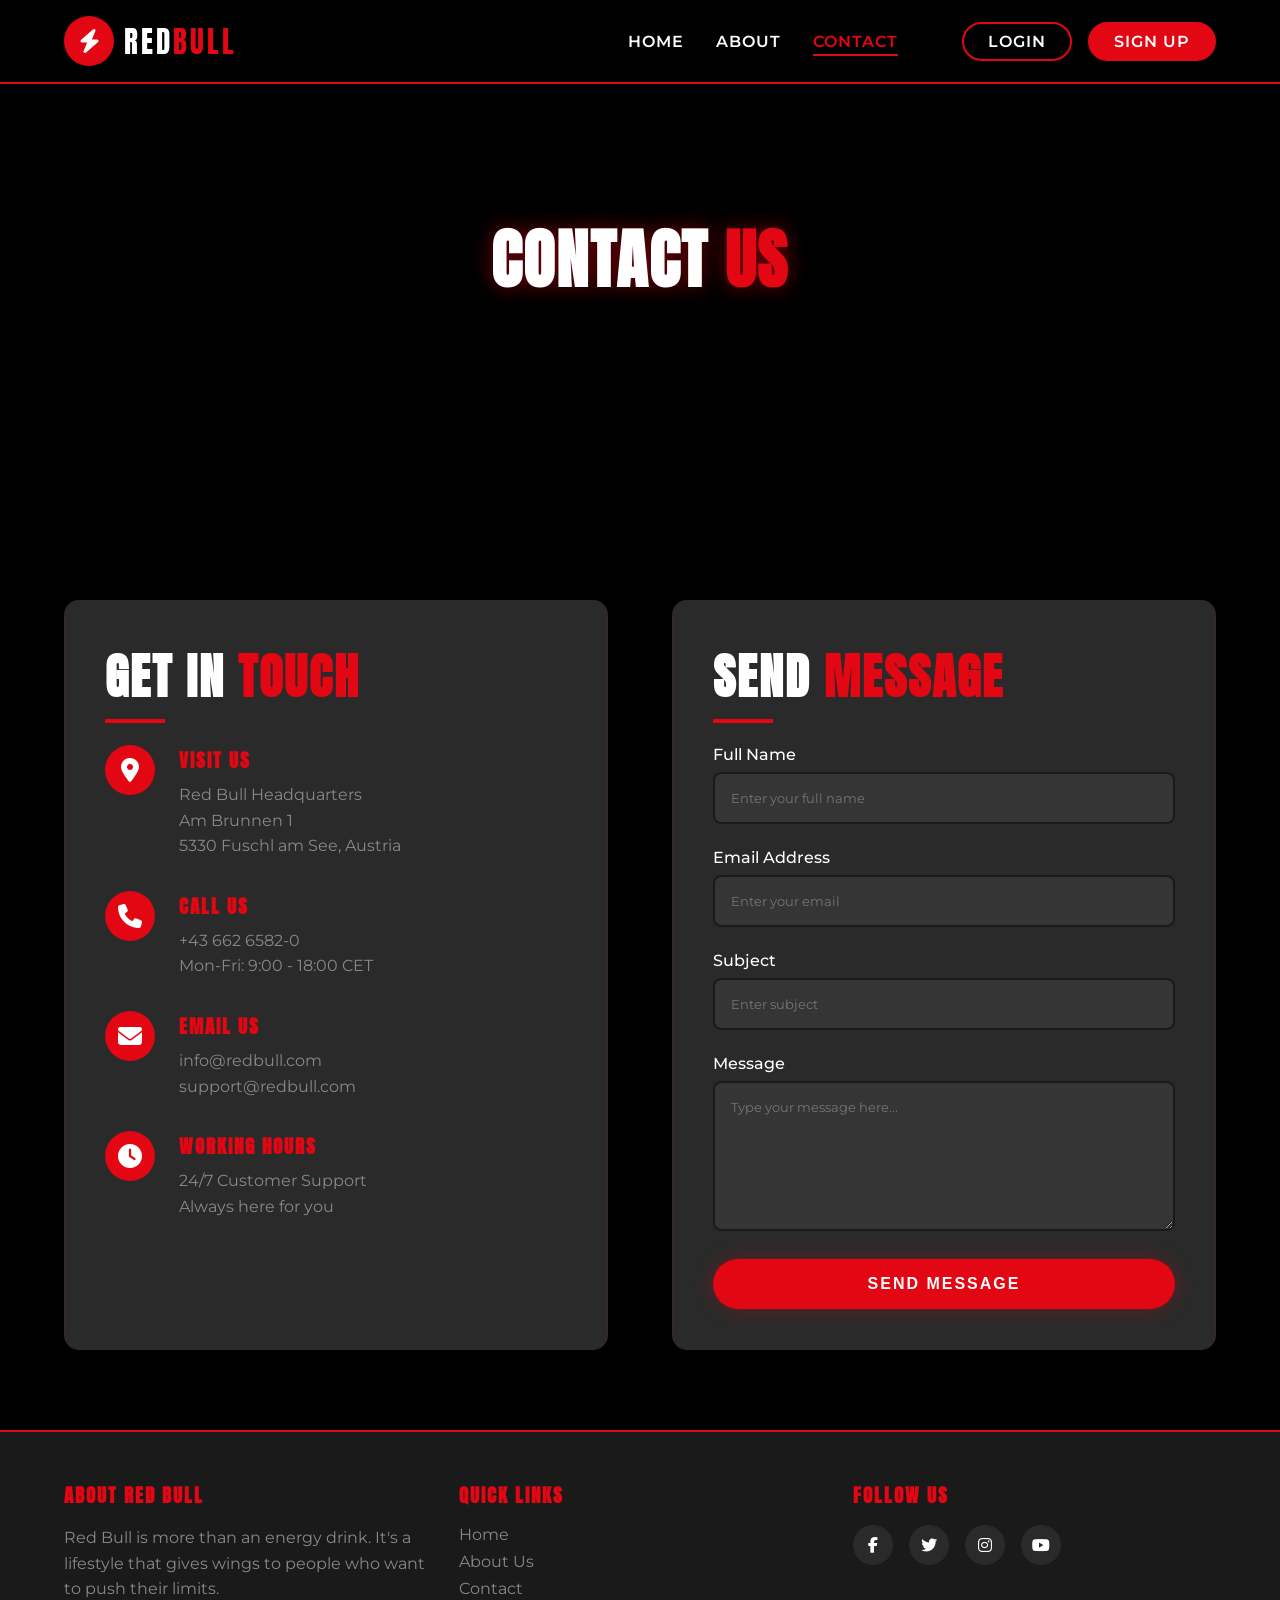
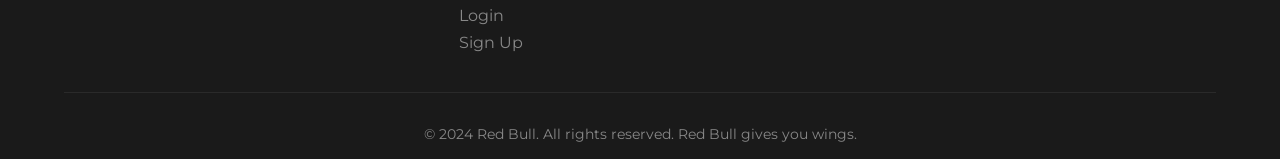
<file: contact/index.html>
<!DOCTYPE html>
<html lang="en">
<head>
    <meta charset="UTF-8">
    <meta name="viewport" content="width=device-width, initial-scale=1.0">
    <title>Red Bull - Contact Us | Get in Touch</title>
    <link rel="stylesheet" href="https://cdnjs.cloudflare.com/ajax/libs/font-awesome/6.4.0/css/all.min.css">
    <link rel="stylesheet" href="../css/style.css">
</head>
<body>
    <!-- Navigation -->
    <nav class="navbar">
        <div class="logo">
            <div class="logo-icon">
                <i class="fas fa-bolt"></i>
            </div>
            <div class="logo-text">
                RED<span>BULL</span>
            </div>
        </div>
        
        <div class="nav-links">
            <a href="../home/">Home</a>
            <a href="../about/">About</a>
            <a href="../contact/" class="active">Contact</a>
            <div class="nav-buttons">
                <a href="../login/" class="btn-nav btn-login">Login</a>
                <a href="../signup/" class="btn-nav btn-signup">Sign Up</a>
            </div>
        </div>
    </nav>

    <!-- Page Header -->
    <div class="page-header">
        <h1>CONTACT <span class="text-red">US</span></h1>
    </div>

    <!-- Main Content -->
    <div class="main-content">
        <section class="contact-content">
            <div class="contact-grid">
                <!-- Contact Information -->
                <div class="contact-info">
                    <h2>Get in <span class="text-red">Touch</span></h2>
                    
                    <div class="info-item">
                        <div class="info-icon">
                            <i class="fas fa-map-marker-alt"></i>
                        </div>
                        <div class="info-text">
                            <h3>Visit Us</h3>
                            <p>Red Bull Headquarters<br>Am Brunnen 1<br>5330 Fuschl am See, Austria</p>
                        </div>
                    </div>
                    
                    <div class="info-item">
                        <div class="info-icon">
                            <i class="fas fa-phone"></i>
                        </div>
                        <div class="info-text">
                            <h3>Call Us</h3>
                            <p>+43 662 6582-0<br>Mon-Fri: 9:00 - 18:00 CET</p>
                        </div>
                    </div>
                    
                    <div class="info-item">
                        <div class="info-icon">
                            <i class="fas fa-envelope"></i>
                        </div>
                        <div class="info-text">
                            <h3>Email Us</h3>
                            <p>info@redbull.com<br>support@redbull.com</p>
                        </div>
                    </div>
                    
                    <div class="info-item">
                        <div class="info-icon">
                            <i class="fas fa-clock"></i>
                        </div>
                        <div class="info-text">
                            <h3>Working Hours</h3>
                            <p>24/7 Customer Support<br>Always here for you</p>
                        </div>
                    </div>
                </div>
                
                <!-- Contact Form -->
                <div class="contact-form">
                    <h2>Send <span class="text-red">Message</span></h2>
                    <form id="contactForm">
                        <div class="form-group">
                            <label for="name">Full Name</label>
                            <input type="text" id="name" name="name" class="form-control" placeholder="Enter your full name" required>
                        </div>
                        
                        <div class="form-group">
                            <label for="email">Email Address</label>
                            <input type="email" id="email" name="email" class="form-control" placeholder="Enter your email" required>
                        </div>
                        
                        <div class="form-group">
                            <label for="subject">Subject</label>
                            <input type="text" id="subject" name="subject" class="form-control" placeholder="Enter subject" required>
                        </div>
                        
                        <div class="form-group">
                            <label for="message">Message</label>
                            <textarea id="message" name="message" class="form-control" placeholder="Type your message here..." required></textarea>
                        </div>
                        
                        <button type="submit" class="btn btn-primary" style="width: 100%;">Send Message</button>
                    </form>
                </div>
            </div>
        </section>
    </div>

    <!-- Footer -->
    <footer class="footer">
        <div class="footer-content">
            <div class="footer-section">
                <h3>About Red Bull</h3>
                <p>Red Bull is more than an energy drink. It's a lifestyle that gives wings to people who want to push their limits.</p>
            </div>
            
            <div class="footer-section">
                <h3>Quick Links</h3>
                <ul>
                    <li><a href="../home/">Home</a></li>
                    <li><a href="../about/">About Us</a></li>
                    <li><a href="../contact/">Contact</a></li>
                    <li><a href="../login/">Login</a></li>
                    <li><a href="../signup/">Sign Up</a></li>
                </ul>
            </div>
            
            <div class="footer-section">
                <h3>Follow Us</h3>
                <div class="social-links">
                    <a href="#"><i class="fab fa-facebook-f"></i></a>
                    <a href="#"><i class="fab fa-twitter"></i></a>
                    <a href="#"><i class="fab fa-instagram"></i></a>
                    <a href="#"><i class="fab fa-youtube"></i></a>
                </div>
            </div>
        </div>
        
        <div class="footer-bottom">
            <p>&copy; 2024 Red Bull. All rights reserved. Red Bull gives you wings.</p>
        </div>
    </footer>

    <script>
        document.getElementById('contactForm').addEventListener('submit', function(e) {
            e.preventDefault();
            alert('Thank you for contacting us! We will get back to you soon.');
            this.reset();
        });
    </script>
</body>
</html>
</file>
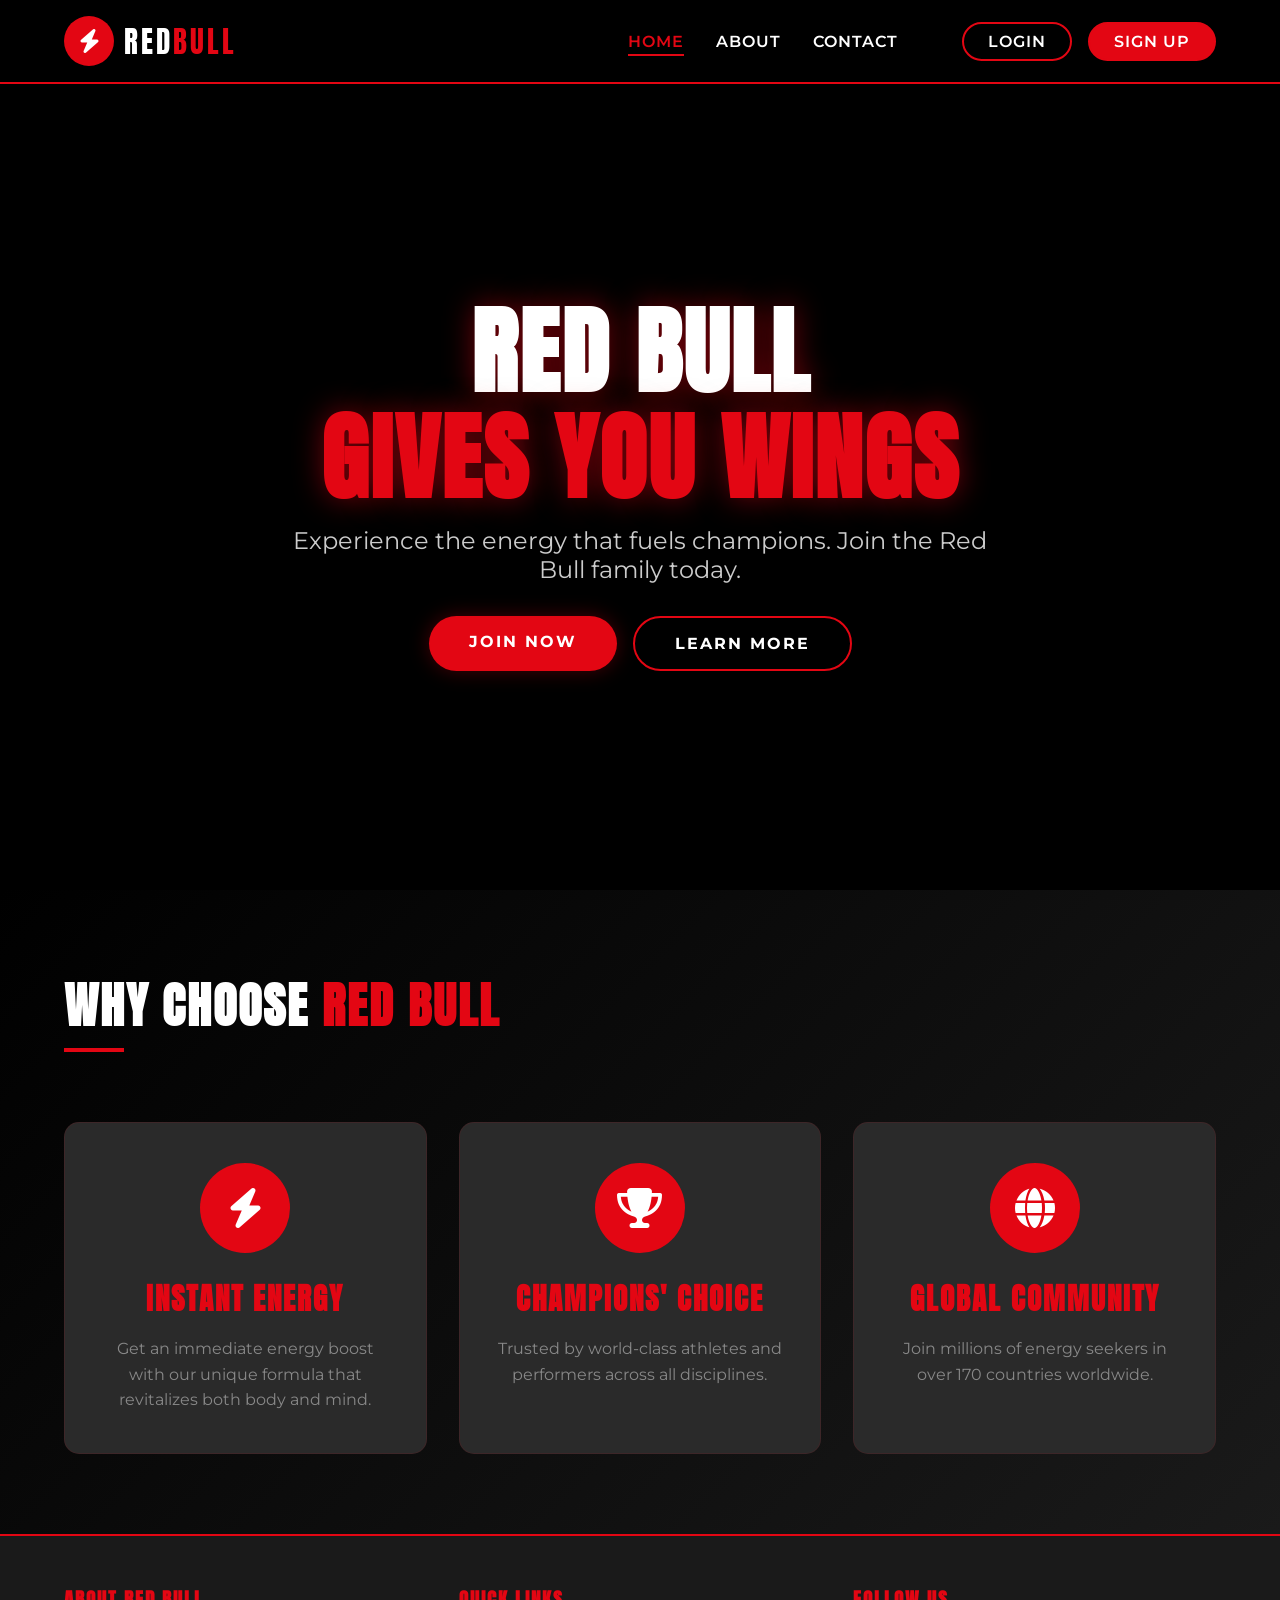
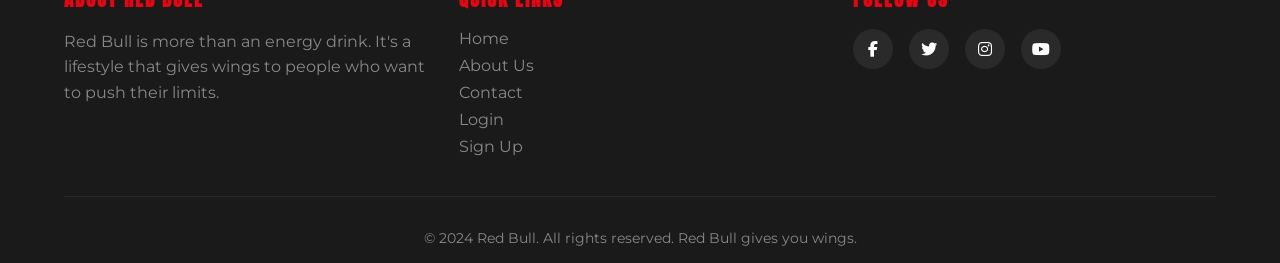
<file: home/index.html>
<!DOCTYPE html>
<html lang="en">
<head>
    <meta charset="UTF-8">
    <meta name="viewport" content="width=device-width, initial-scale=1.0">
    <title>Red Bull - Home | Gives You Wings</title>
    <link rel="stylesheet" href="https://cdnjs.cloudflare.com/ajax/libs/font-awesome/6.4.0/css/all.min.css">
    <link rel="stylesheet" href="../css/style.css">
</head>
<body>
    <!-- Navigation -->
    <nav class="navbar">
        <div class="logo">
            <div class="logo-icon">
                <i class="fas fa-bolt"></i>
            </div>
            <div class="logo-text">
                RED<span>BULL</span>
            </div>
        </div>
        
        <div class="nav-links">
            <a href="../home/" class="active">Home</a>
            <a href="../about/">About</a>
            <a href="../contact/">Contact</a>
            <div class="nav-buttons">
                <a href="../login/" class="btn-nav btn-login">Login</a>
                <a href="../signup/" class="btn-nav btn-signup">Sign Up</a>
            </div>
        </div>
    </nav>

    <!-- Main Content -->
    <div class="main-content">
        <!-- Hero Section -->
        <section class="hero">
            <div class="hero-content">
                <h1>RED BULL<br><span class="text-red">GIVES YOU WINGS</span></h1>
                <p>Experience the energy that fuels champions. Join the Red Bull family today.</p>
                <div class="hero-buttons">
                    <a href="../signup/" class="btn btn-primary">Join Now</a>
                    <a href="../about/" class="btn btn-outline">Learn More</a>
                </div>
            </div>
        </section>

        <!-- Features Section -->
        <section class="features">
            <h2>Why Choose <span class="text-red">Red Bull</span></h2>
            <div class="features-grid">
                <div class="feature-card">
                    <div class="feature-icon">
                        <i class="fas fa-bolt"></i>
                    </div>
                    <h3>Instant Energy</h3>
                    <p>Get an immediate energy boost with our unique formula that revitalizes both body and mind.</p>
                </div>
                
                <div class="feature-card">
                    <div class="feature-icon">
                        <i class="fas fa-trophy"></i>
                    </div>
                    <h3>Champions' Choice</h3>
                    <p>Trusted by world-class athletes and performers across all disciplines.</p>
                </div>
                
                <div class="feature-card">
                    <div class="feature-icon">
                        <i class="fas fa-globe"></i>
                    </div>
                    <h3>Global Community</h3>
                    <p>Join millions of energy seekers in over 170 countries worldwide.</p>
                </div>
            </div>
        </section>
    </div>

    <!-- Footer -->
    <footer class="footer">
        <div class="footer-content">
            <div class="footer-section">
                <h3>About Red Bull</h3>
                <p>Red Bull is more than an energy drink. It's a lifestyle that gives wings to people who want to push their limits.</p>
            </div>
            
            <div class="footer-section">
                <h3>Quick Links</h3>
                <ul>
                    <li><a href="../home/">Home</a></li>
                    <li><a href="../about/">About Us</a></li>
                    <li><a href="../contact/">Contact</a></li>
                    <li><a href="../login/">Login</a></li>
                    <li><a href="../signup/">Sign Up</a></li>
                </ul>
            </div>
            
            <div class="footer-section">
                <h3>Follow Us</h3>
                <div class="social-links">
                    <a href="#"><i class="fab fa-facebook-f"></i></a>
                    <a href="#"><i class="fab fa-twitter"></i></a>
                    <a href="#"><i class="fab fa-instagram"></i></a>
                    <a href="#"><i class="fab fa-youtube"></i></a>
                </div>
            </div>
        </div>
        
        <div class="footer-bottom">
            <p>&copy; 2024 Red Bull. All rights reserved. Red Bull gives you wings.</p>
        </div>
    </footer>
</body>
</html>
</file>
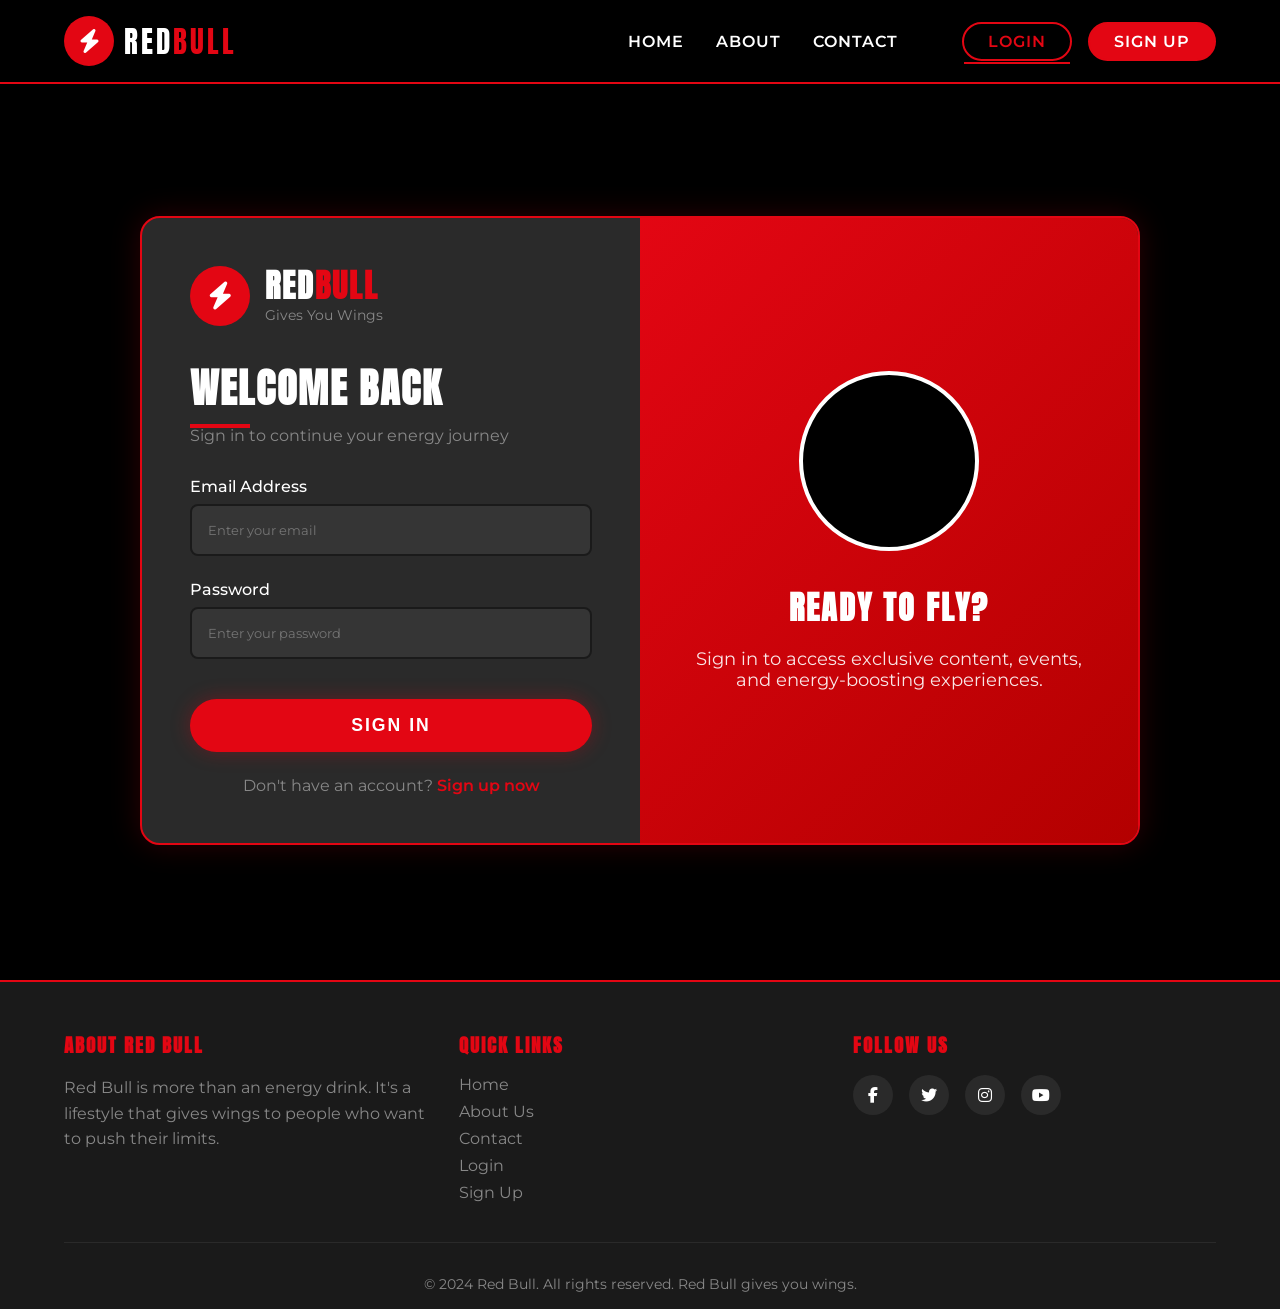
<file: login/index.html>
<!DOCTYPE html>
<html lang="en">
<head>
    <meta charset="UTF-8">
    <meta name="viewport" content="width=device-width, initial-scale=1.0">
    <title>Red Bull - Sign In | Gives You Wings</title>
    <link rel="stylesheet" href="https://cdnjs.cloudflare.com/ajax/libs/font-awesome/6.4.0/css/all.min.css">
    <link rel="stylesheet" href="../css/style.css">
    <style>
        .auth-container {
            min-height: 100vh;
            display: flex;
            align-items: center;
            justify-content: center;
            background: linear-gradient(rgba(0,0,0,0.9), rgba(0,0,0,0.9)), 
                        url('https://images.unsplash.com/photo-1629203851122-3726ec12cb81?ixlib=rb-4.0.3&auto=format&fit=crop&w=1950&q=80');
            background-size: cover;
            background-position: center;
            padding: 2rem;
            margin-top: 80px;
        }
        
        .auth-card {
            display: flex;
            width: 100%;
            max-width: 1000px;
            background: var(--black-lighter);
            border-radius: 20px;
            overflow: hidden;
            border: 2px solid var(--red);
            box-shadow: 0 0 30px rgba(227,6,19,0.2);
        }
        
        .auth-left {
            flex: 1;
            padding: 3rem;
            display: flex;
            flex-direction: column;
            justify-content: center;
        }
        
        .auth-right {
            flex: 1;
            background: linear-gradient(135deg, var(--red) 0%, var(--red-dark) 100%);
            padding: 3rem;
            display: flex;
            flex-direction: column;
            justify-content: center;
            align-items: center;
            text-align: center;
        }
        
        .auth-logo {
            display: flex;
            align-items: center;
            gap: 15px;
            margin-bottom: 2rem;
        }
        
        .auth-logo-icon {
            width: 60px;
            height: 60px;
            background: var(--red);
            border-radius: 50%;
            display: flex;
            align-items: center;
            justify-content: center;
            font-size: 28px;
            color: var(--white);
        }
        
        .auth-logo-text h1 {
            font-size: 2rem;
            margin-bottom: 0;
        }
        
        .auth-logo-text p {
            color: var(--gray);
            font-size: 0.9rem;
        }
        
        .auth-header {
            margin-bottom: 2rem;
        }
        
        .auth-header h2 {
            font-size: 2.5rem;
            margin-bottom: 0.5rem;
        }
        
        .auth-header p {
            color: var(--gray);
        }
        
        .auth-form .form-group {
            margin-bottom: 1.5rem;
        }
        
        .auth-form .form-group label {
            display: block;
            margin-bottom: 0.5rem;
            color: var(--white);
            font-weight: 500;
        }
        
        .auth-form .form-control {
            width: 100%;
            padding: 1rem;
            background: rgba(255,255,255,0.05);
            border: 2px solid var(--black-light);
            border-radius: 8px;
            color: var(--white);
            font-family: 'Montserrat', sans-serif;
            transition: all 0.3s ease;
        }
        
        .auth-form .form-control:focus {
            outline: none;
            border-color: var(--red);
            background: rgba(255,255,255,0.1);
        }
        
        .auth-form .btn {
            width: 100%;
            padding: 1rem;
            font-size: 1.1rem;
            margin-top: 1rem;
        }
        
        .auth-footer {
            text-align: center;
            margin-top: 1.5rem;
            color: var(--gray);
        }
        
        .auth-footer a {
            color: var(--red);
            font-weight: 600;
            text-decoration: none;
        }
        
        .auth-footer a:hover {
            text-decoration: underline;
        }
        
        .error-message {
            background: rgba(227,6,19,0.1);
            border: 2px solid rgba(227,6,19,0.3);
            color: var(--red);
            padding: 1rem;
            border-radius: 8px;
            margin-bottom: 1.5rem;
            display: flex;
            align-items: center;
            gap: 10px;
        }
        
        .auth-illustration {
            width: 180px;
            height: 180px;
            background: var(--black);
            border-radius: 50%;
            display: flex;
            align-items: center;
            justify-content: center;
            margin-bottom: 2rem;
            border: 4px solid var(--white);
        }
        
        .auth-illustration i {
            font-size: 5rem;
            color: var(--white);
        }
        
        .auth-right h3 {
            font-size: 2rem;
            color: var(--white);
            margin-bottom: 1rem;
        }
        
        .auth-right p {
            color: rgba(255,255,255,0.9);
            font-size: 1.1rem;
        }
        
        @media (max-width: 768px) {
            .auth-card {
                flex-direction: column;
            }
        }
    </style>
</head>
<body>
    <!-- Navigation -->
    <nav class="navbar">
        <div class="logo">
            <div class="logo-icon">
                <i class="fas fa-bolt"></i>
            </div>
            <div class="logo-text">
                RED<span>BULL</span>
            </div>
        </div>
        
        <div class="nav-links">
            <a href="../home/">Home</a>
            <a href="../about/">About</a>
            <a href="../contact/">Contact</a>
            <div class="nav-buttons">
                <a href="../login/" class="btn-nav btn-login active">Login</a>
                <a href="../signup/" class="btn-nav btn-signup">Sign Up</a>
            </div>
        </div>
    </nav>

    <!-- Login Container -->
    <div class="auth-container">
        <div class="auth-card">
            <div class="auth-left">
                <div class="auth-logo">
                    <div class="auth-logo-icon">
                        <i class="fas fa-bolt"></i>
                    </div>
                    <div class="auth-logo-text">
                        <h1>RED<span class="text-red">BULL</span></h1>
                        <p>Gives You Wings</p>
                    </div>
                </div>
                
                <div class="auth-header">
                    <h2>Welcome Back</h2>
                    <p>Sign in to continue your energy journey</p>
                </div>
                
                <!-- Demo error message (hidden by default) -->
                <div class="error-message" id="errorMessage" style="display: none;">
                    <i class="fas fa-exclamation-circle"></i>
                    <span id="errorText">Invalid email or password</span>
                </div>
                
                <form class="auth-form" id="loginForm">
                    <div class="form-group">
                        <label for="email">Email Address</label>
                        <input type="email" id="email" name="email" class="form-control" 
                               placeholder="Enter your email" required>
                    </div>
                    
                    <div class="form-group">
                        <label for="password">Password</label>
                        <input type="password" id="password" name="password" class="form-control" 
                               placeholder="Enter your password" required>
                    </div>
                    
                    <button type="submit" class="btn btn-primary">Sign In</button>
                </form>
                
                <div class="auth-footer">
                    Don't have an account? <a href="../signup/">Sign up now</a>
                </div>
            </div>
            
            <div class="auth-right">
                <div class="auth-illustration">
                    <i class="fas fa-wing"></i>
                </div>
                <h3>Ready to Fly?</h3>
                <p>Sign in to access exclusive content, events, and energy-boosting experiences.</p>
            </div>
        </div>
    </div>

    <!-- Footer -->
    <footer class="footer">
        <div class="footer-content">
            <div class="footer-section">
                <h3>About Red Bull</h3>
                <p>Red Bull is more than an energy drink. It's a lifestyle that gives wings to people who want to push their limits.</p>
            </div>
            
            <div class="footer-section">
                <h3>Quick Links</h3>
                <ul>
                    <li><a href="../home/">Home</a></li>
                    <li><a href="../about/">About Us</a></li>
                    <li><a href="../contact/">Contact</a></li>
                    <li><a href="../login/">Login</a></li>
                    <li><a href="../signup/">Sign Up</a></li>
                </ul>
            </div>
            
            <div class="footer-section">
                <h3>Follow Us</h3>
                <div class="social-links">
                    <a href="#"><i class="fab fa-facebook-f"></i></a>
                    <a href="#"><i class="fab fa-twitter"></i></a>
                    <a href="#"><i class="fab fa-instagram"></i></a>
                    <a href="#"><i class="fab fa-youtube"></i></a>
                </div>
            </div>
        </div>
        
        <div class="footer-bottom">
            <p>&copy; 2024 Red Bull. All rights reserved. Red Bull gives you wings.</p>
        </div>
    </footer>

    <script>
        document.getElementById('loginForm').addEventListener('submit', function(e) {
            e.preventDefault();
            
            const email = document.getElementById('email').value;
            const password = document.getElementById('password').value;
            const errorMessage = document.getElementById('errorMessage');
            const errorText = document.getElementById('errorText');
            
            // Simple validation for demo
            if (email && password) {
                // Demo successful login
                alert('Login successful! Welcome back to Red Bull.');
                window.location.href = '../home/';
            } else {
                // Show error
                errorMessage.style.display = 'flex';
                errorText.textContent = 'Please enter both email and password';
                
                // Hide error after 3 seconds
                setTimeout(() => {
                    errorMessage.style.display = 'none';
                }, 3000);
            }
        });
    </script>
</body>
</html>
</file>
<file: css/style.css>
/* Red Bull Theme CSS - Black & Red */
@import url('https://fonts.googleapis.com/css2?family=Anton&family=Montserrat:wght@300;400;500;600;700;800;900&display=swap');

:root {
    --red: #E30613;
    --red-dark: #B30000;
    --red-light: #FF3333;
    --black: #000000;
    --black-light: #1A1A1A;
    --black-lighter: #2A2A2A;
    --white: #FFFFFF;
    --gray: #888888;
    --gray-light: #CCCCCC;
    --error: #FF4444;
    --success: #00C851;
}

* {
    margin: 0;
    padding: 0;
    box-sizing: border-box;
}

body {
    font-family: 'Montserrat', sans-serif;
    background: var(--black);
    color: var(--white);
    overflow-x: hidden;
}

/* Typography */
h1, h2, h3, h4, h5, h6 {
    font-family: 'Anton', sans-serif;
    letter-spacing: 2px;
    text-transform: uppercase;
}

h1 {
    font-size: 4rem;
    line-height: 1.2;
}

h2 {
    font-size: 3rem;
    margin-bottom: 2rem;
    position: relative;
    display: inline-block;
}

h2::after {
    content: '';
    position: absolute;
    bottom: -10px;
    left: 0;
    width: 60px;
    height: 4px;
    background: var(--red);
}

.text-red {
    color: var(--red);
}

/* Navigation */
.navbar {
    background: rgba(0, 0, 0, 0.95);
    backdrop-filter: blur(10px);
    padding: 1rem 5%;
    position: fixed;
    width: 100%;
    top: 0;
    z-index: 1000;
    display: flex;
    justify-content: space-between;
    align-items: center;
    border-bottom: 2px solid var(--red);
}

.logo {
    display: flex;
    align-items: center;
    gap: 10px;
}

.logo-icon {
    width: 50px;
    height: 50px;
    background: var(--red);
    border-radius: 50%;
    display: flex;
    align-items: center;
    justify-content: center;
    font-size: 24px;
    color: var(--white);
}

.logo-text {
    font-family: 'Anton', sans-serif;
    font-size: 1.8rem;
    letter-spacing: 3px;
    color: var(--white);
}

.logo-text span {
    color: var(--red);
}

.nav-links {
    display: flex;
    gap: 2rem;
    align-items: center;
}

.nav-links a {
    color: var(--white);
    text-decoration: none;
    font-weight: 600;
    font-size: 1rem;
    text-transform: uppercase;
    letter-spacing: 1px;
    transition: color 0.3s ease;
    position: relative;
}

.nav-links a::after {
    content: '';
    position: absolute;
    bottom: -5px;
    left: 0;
    width: 0;
    height: 2px;
    background: var(--red);
    transition: width 0.3s ease;
}

.nav-links a:hover {
    color: var(--red);
}

.nav-links a:hover::after {
    width: 100%;
}

.nav-links a.active {
    color: var(--red);
}

.nav-links a.active::after {
    width: 100%;
}

.nav-buttons {
    display: flex;
    gap: 1rem;
    margin-left: 2rem;
}

.btn-nav {
    padding: 0.5rem 1.5rem;
    border-radius: 30px;
    font-weight: 600;
    text-transform: uppercase;
    letter-spacing: 1px;
    transition: all 0.3s ease;
    text-decoration: none;
    font-size: 0.9rem;
}

.btn-login {
    border: 2px solid var(--red);
    color: var(--white);
    background: transparent;
}

.btn-login:hover {
    background: var(--red);
    color: var(--white);
}

.btn-signup {
    background: var(--red);
    color: var(--white);
    border: 2px solid var(--red);
}

.btn-signup:hover {
    background: transparent;
    color: var(--white);
}

/* Main Content */
.main-content {
    margin-top: 80px;
    min-height: calc(100vh - 80px);
}

/* Hero Section */
.hero {
    height: 90vh;
    background: linear-gradient(rgba(0,0,0,0.7), rgba(0,0,0,0.7)), 
                url('https://images.unsplash.com/photo-1547347298-4074fc3086f0?ixlib=rb-4.0.3&auto=format&fit=crop&w=1950&q=80');
    background-size: cover;
    background-position: center;
    display: flex;
    align-items: center;
    justify-content: center;
    text-align: center;
}

.hero-content {
    max-width: 800px;
    padding: 2rem;
}

.hero h1 {
    font-size: 6rem;
    line-height: 1.1;
    margin-bottom: 1rem;
    text-shadow: 0 0 30px rgba(227,6,19,0.5);
}

.hero p {
    font-size: 1.5rem;
    margin-bottom: 2rem;
    color: var(--gray-light);
}

.hero-buttons {
    display: flex;
    gap: 1rem;
    justify-content: center;
}

.btn {
    padding: 1rem 2.5rem;
    border: none;
    border-radius: 50px;
    font-weight: 700;
    text-transform: uppercase;
    letter-spacing: 2px;
    cursor: pointer;
    transition: all 0.3s ease;
    text-decoration: none;
    display: inline-block;
    font-size: 1rem;
}

.btn-primary {
    background: var(--red);
    color: var(--white);
    box-shadow: 0 0 20px rgba(227,6,19,0.3);
}

.btn-primary:hover {
    background: var(--red-dark);
    transform: translateY(-3px);
    box-shadow: 0 0 30px rgba(227,6,19,0.5);
}

.btn-outline {
    border: 2px solid var(--red);
    color: var(--white);
    background: transparent;
}

.btn-outline:hover {
    background: var(--red);
    transform: translateY(-3px);
}

/* Features Section */
.features {
    padding: 5rem 5%;
    background: linear-gradient(135deg, var(--black) 0%, var(--black-light) 100%);
}

.features-grid {
    display: grid;
    grid-template-columns: repeat(auto-fit, minmax(300px, 1fr));
    gap: 2rem;
    margin-top: 3rem;
}

.feature-card {
    background: var(--black-lighter);
    padding: 2.5rem 2rem;
    border-radius: 15px;
    text-align: center;
    transition: all 0.3s ease;
    border: 1px solid rgba(227,6,19,0.1);
}

.feature-card:hover {
    transform: translateY(-10px);
    border-color: var(--red);
    box-shadow: 0 10px 30px rgba(227,6,19,0.2);
}

.feature-icon {
    width: 90px;
    height: 90px;
    background: var(--red);
    border-radius: 50%;
    display: flex;
    align-items: center;
    justify-content: center;
    margin: 0 auto 1.5rem;
}

.feature-icon i {
    font-size: 2.5rem;
    color: var(--white);
}

.feature-card h3 {
    font-size: 1.8rem;
    margin-bottom: 1rem;
    color: var(--red);
}

.feature-card p {
    color: var(--gray);
    line-height: 1.6;
}

/* Footer */
.footer {
    background: var(--black-light);
    padding: 3rem 5% 1rem;
    border-top: 2px solid var(--red);
}

.footer-content {
    display: grid;
    grid-template-columns: repeat(auto-fit, minmax(250px, 1fr));
    gap: 2rem;
    margin-bottom: 2rem;
}

.footer-section h3 {
    color: var(--red);
    margin-bottom: 1rem;
    font-size: 1.2rem;
}

.footer-section p {
    color: var(--gray);
    line-height: 1.6;
}

.footer-section ul {
    list-style: none;
}

.footer-section ul li {
    margin-bottom: 0.5rem;
}

.footer-section ul li a {
    color: var(--gray);
    text-decoration: none;
    transition: color 0.3s ease;
}

.footer-section ul li a:hover {
    color: var(--red);
}

.social-links {
    display: flex;
    gap: 1rem;
    margin-top: 1rem;
}

.social-links a {
    width: 40px;
    height: 40px;
    background: var(--black-lighter);
    border-radius: 50%;
    display: flex;
    align-items: center;
    justify-content: center;
    color: var(--white);
    text-decoration: none;
    transition: all 0.3s ease;
}

.social-links a:hover {
    background: var(--red);
    transform: translateY(-3px);
}

.footer-bottom {
    text-align: center;
    padding-top: 2rem;
    border-top: 1px solid var(--black-lighter);
    color: var(--gray);
    font-size: 0.9rem;
}

/* Page Header */
.page-header {
    height: 40vh;
    background: linear-gradient(rgba(0,0,0,0.8), rgba(0,0,0,0.8)), 
                url('https://images.unsplash.com/photo-1547347298-4074fc3086f0?ixlib=rb-4.0.3&auto=format&fit=crop&w=1950&q=80');
    background-size: cover;
    background-position: center;
    display: flex;
    align-items: center;
    justify-content: center;
    text-align: center;
    margin-top: 80px;
}

.page-header h1 {
    font-size: 4rem;
    text-shadow: 0 0 20px rgba(227,6,19,0.5);
}

/* About Page */
.about-content {
    padding: 5rem 5%;
}

.about-grid {
    display: grid;
    grid-template-columns: 1fr 1fr;
    gap: 4rem;
    align-items: center;
}

.about-text p {
    color: var(--gray);
    line-height: 1.8;
    margin-bottom: 1.5rem;
    font-size: 1.1rem;
}

.about-image {
    border-radius: 15px;
    overflow: hidden;
    border: 3px solid var(--red);
}

.about-image img {
    width: 100%;
    height: auto;
    display: block;
}

.stats-grid {
    display: grid;
    grid-template-columns: repeat(3, 1fr);
    gap: 2rem;
    margin-top: 4rem;
    text-align: center;
}

.stat-item h3 {
    font-size: 3rem;
    color: var(--red);
    margin-bottom: 0.5rem;
}

.stat-item p {
    color: var(--gray);
    font-size: 1.1rem;
}

/* Contact Page */
.contact-content {
    padding: 5rem 5%;
}

.contact-grid {
    display: grid;
    grid-template-columns: 1fr 1fr;
    gap: 4rem;
}

.contact-info {
    background: var(--black-lighter);
    padding: 2.5rem;
    border-radius: 15px;
    border: 1px solid rgba(227,6,19,0.1);
}

.contact-info h2 {
    margin-bottom: 2rem;
}

.info-item {
    display: flex;
    gap: 1.5rem;
    margin-bottom: 2rem;
    align-items: flex-start;
}

.info-icon {
    width: 50px;
    height: 50px;
    background: var(--red);
    border-radius: 50%;
    display: flex;
    align-items: center;
    justify-content: center;
    flex-shrink: 0;
}

.info-icon i {
    font-size: 1.5rem;
    color: var(--white);
}

.info-text h3 {
    color: var(--red);
    margin-bottom: 0.5rem;
    font-size: 1.2rem;
}

.info-text p {
    color: var(--gray);
    line-height: 1.6;
}

.contact-form {
    background: var(--black-lighter);
    padding: 2.5rem;
    border-radius: 15px;
    border: 1px solid rgba(227,6,19,0.1);
}

.form-group {
    margin-bottom: 1.5rem;
}

.form-group label {
    display: block;
    margin-bottom: 0.5rem;
    color: var(--white);
    font-weight: 500;
}

.form-control {
    width: 100%;
    padding: 1rem;
    background: rgba(255,255,255,0.05);
    border: 2px solid var(--black-light);
    border-radius: 8px;
    color: var(--white);
    font-family: 'Montserrat', sans-serif;
    transition: all 0.3s ease;
}

.form-control:focus {
    outline: none;
    border-color: var(--red);
    background: rgba(255,255,255,0.1);
}

textarea.form-control {
    min-height: 150px;
    resize: vertical;
}

/* Responsive Design */
@media (max-width: 1024px) {
    h1 {
        font-size: 3rem;
    }
    
    h2 {
        font-size: 2.5rem;
    }
    
    .hero h1 {
        font-size: 4rem;
    }
}

@media (max-width: 768px) {
    .navbar {
        flex-direction: column;
        padding: 1rem;
    }
    
    .nav-links {
        flex-direction: column;
        width: 100%;
        margin-top: 1rem;
        gap: 1rem;
    }
    
    .nav-buttons {
        margin-left: 0;
        width: 100%;
        justify-content: center;
    }
    
    .hero h1 {
        font-size: 3rem;
    }
    
    .hero p {
        font-size: 1.2rem;
    }
    
    .hero-buttons {
        flex-direction: column;
        align-items: center;
    }
    
    .btn {
        width: 100%;
        max-width: 300px;
    }
    
    .about-grid,
    .contact-grid {
        grid-template-columns: 1fr;
        gap: 2rem;
    }
    
    .stats-grid {
        grid-template-columns: 1fr;
        gap: 1.5rem;
    }
    
    .page-header h1 {
        font-size: 2.5rem;
    }
}

@media (max-width: 480px) {
    h1 {
        font-size: 2.2rem;
    }
    
    h2 {
        font-size: 2rem;
    }
    
    .hero h1 {
        font-size: 2.5rem;
    }
}
</file>
